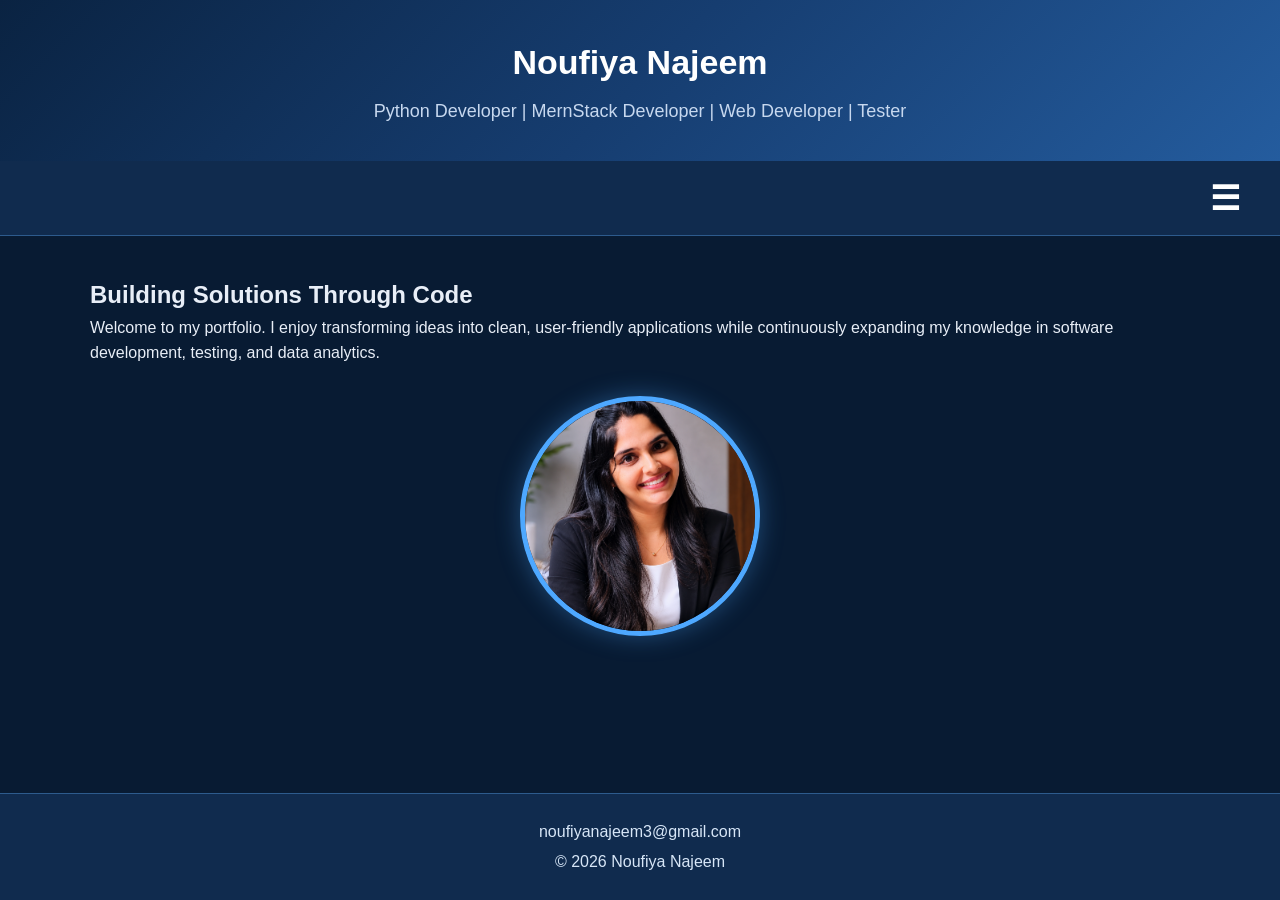
<file: index.html>
<!DOCTYPE html>
<html lang="en">
<head>
  <meta charset="UTF-8">
  <title>Noufiya's Portfolio</title>
  <link rel="stylesheet" href="style.css">
</head>
<body class="page">
  <!-- Header -->
  <header class="header">
    <h1>Noufiya Najeem</h1>
    <p>Python Developer | MernStack Developer | Web Developer | Tester</p>
  </header>

  <nav class="nav">
    <div class="dropdown">
        <button class="dropbtn">&#9776;</button>

        <div class="dropdown-content">
            <a href="index.html">Home</a>
            <a href="about.html">About</a>
            <a href="works.html">Projects</a>
            <a href="experience.html">Experience & Certificates</a>
            <a href="education.html">Education</a>
            <a href="references.html">Contact</a>
        </div>
    </div>
 </nav>
  <!-- Main content -->
  <main class="content">
    <h2>Building Solutions Through Code</h2>
    <p>
        Welcome to my portfolio. I enjoy transforming ideas into clean, user-friendly applications while continuously expanding my knowledge in software development, testing, and data analytics.
    </p>
  <!-- Profile Image -->
  <img src="images/mine.png" alt="Noufi Profile" class="main-pic">
</main>


  <!-- Footer -->
  <footer class="footer">
    <p>noufiyanajeem3@gmail.com</p>
    <p>&copy; 2026 Noufiya Najeem</p>
  </footer>
</body>
</html>
</file>
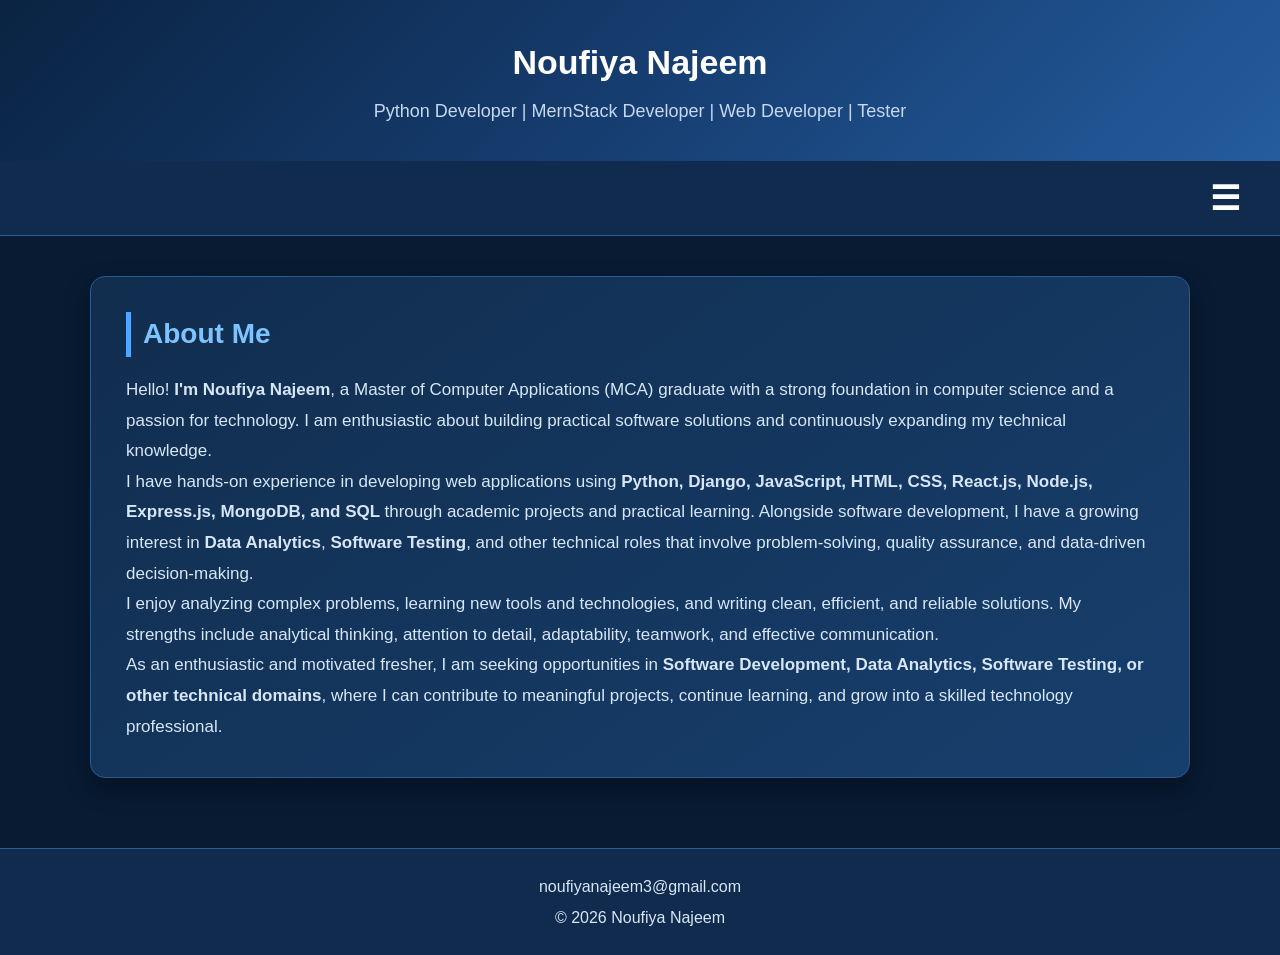
<file: about.html>
<!DOCTYPE html>
<html lang="en">
<head>
  <meta charset="UTF-8">
  <title>Noufiya's Portfolio - About</title>
  <link rel="stylesheet" href="style.css">
</head>
<body>
 <header class="header">
    <h1>Noufiya Najeem</h1>
    <p>Python Developer | MernStack Developer | Web Developer | Tester</p>
  </header> 
<nav class="nav">
    <div class="dropdown">
        <button class="dropbtn">&#9776;</button>

        <div class="dropdown-content">
            <a href="index.html">Home</a>
            <a href="about.html">About</a>
            <a href="works.html">Projects</a>
            <a href="experience.html">Experience</a>
            <a href="education.html">Experience & Certificates</a>
            <a href="references.html">Contact</a>
        </div>
    </div>
</nav>
  <main>
    <section>
        <h1>About Me</h1>
        <p>

Hello!<b> I'm Noufiya Najeem</b>, a Master of Computer Applications (MCA) graduate with a strong foundation in computer science and a passion for technology. I am enthusiastic about building practical software solutions and continuously expanding my technical knowledge.<br>

I have hands-on experience in developing web applications using <b>Python, Django, JavaScript, HTML, CSS, React.js, Node.js, Express.js, MongoDB, and SQL </b> through academic projects and practical learning. Alongside software development, I have a growing interest in <b>Data Analytics</b>, <b>Software Testing</b>, and other technical roles that involve problem-solving, quality assurance, and data-driven decision-making.<br>

I enjoy analyzing complex problems, learning new tools and technologies, and writing clean, efficient, and reliable solutions. My strengths include analytical thinking, attention to detail, adaptability, teamwork, and effective communication.<br>

As an enthusiastic and motivated fresher, I am seeking opportunities in <b>Software Development, Data Analytics, Software Testing, or other technical domains</b>, where I can contribute to meaningful projects, continue learning, and grow into a skilled technology professional.<br>
</p>
    </section>
  </main>
  <footer class="footer">
    <p>noufiyanajeem3@gmail.com</p>
    <p>&copy; 2026 Noufiya Najeem</p>
  </footer>
</body>
</html>
</file>
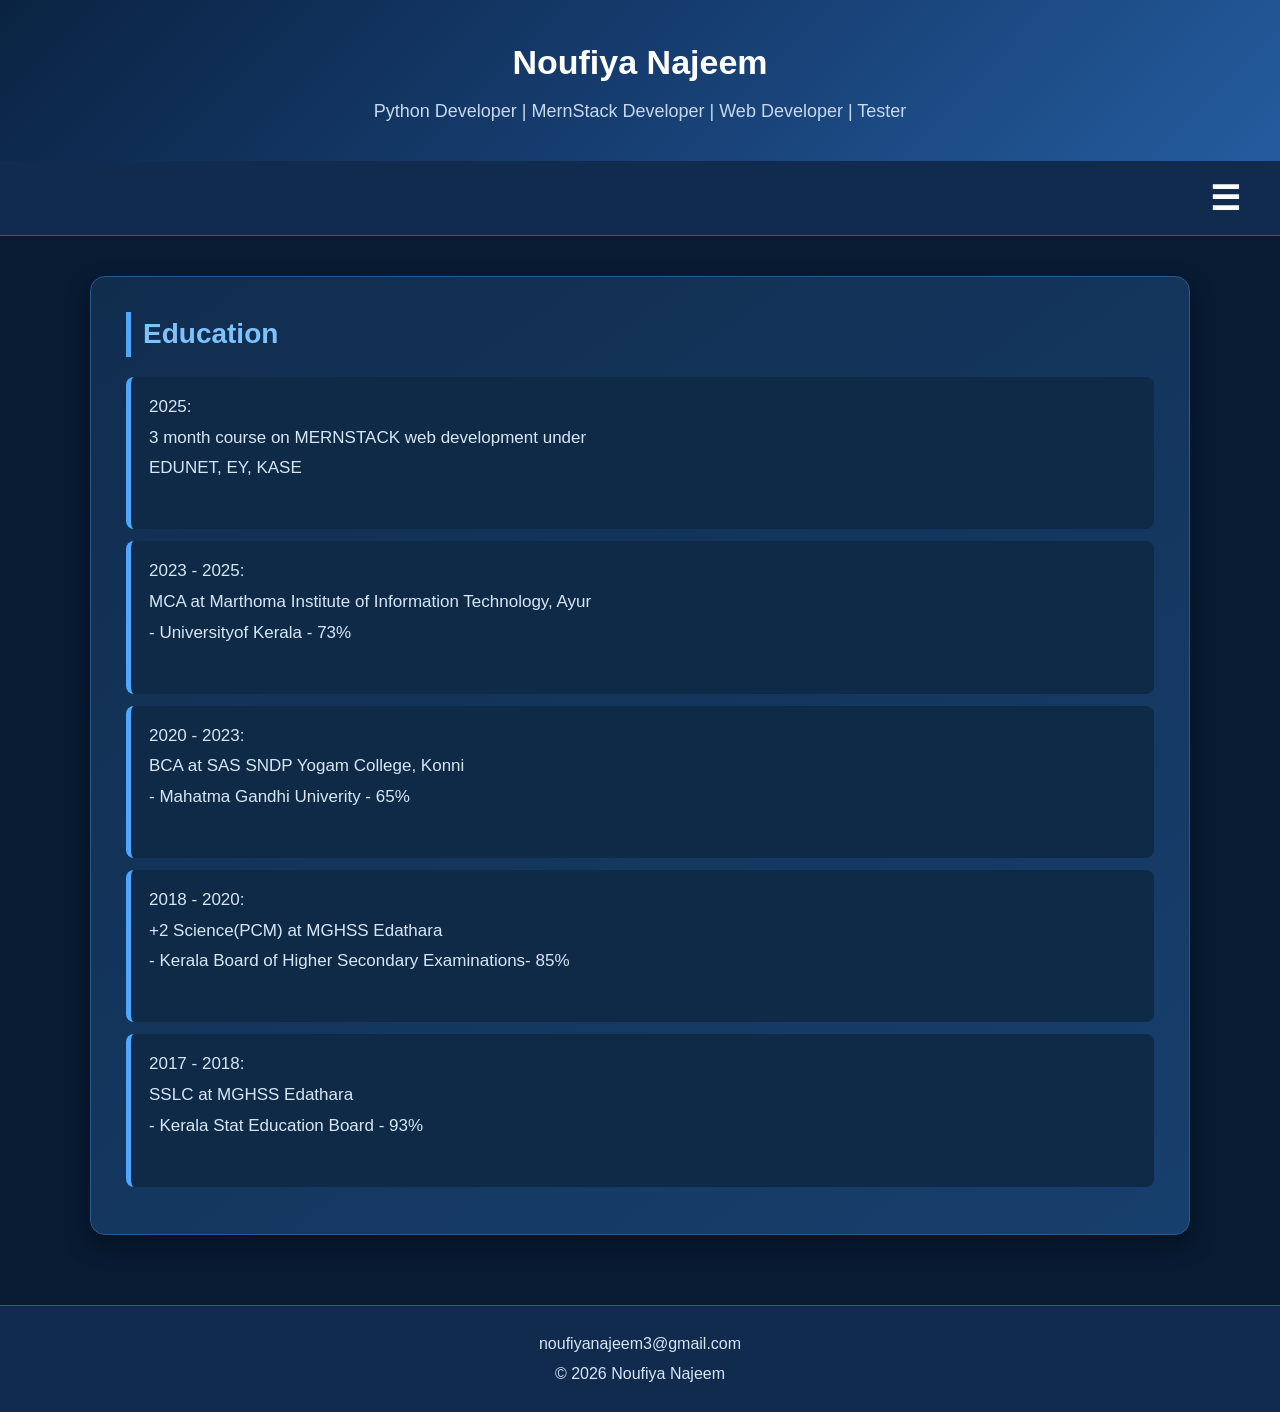
<file: education.html>
<!DOCTYPE html>
<html lang="en">
<head>
  <meta charset="UTF-8">
  <title>Noufiya's Portfolio - Education</title>
  <link rel="stylesheet" href="style.css">
</head>
<body>
  <header class="header">
    <h1>Noufiya Najeem</h1>
    <p>Python Developer | MernStack Developer | Web Developer | Tester</p>
  </header>
<nav class="nav">
    <div class="dropdown">
        <button class="dropbtn">&#9776;</button>

        <div class="dropdown-content">
            <a href="index.html">Home</a>
            <a href="about.html">About</a>
            <a href="works.html">Projects</a>
            <a href="experience.html">Experience & Certificates</a>
            <a href="education.html">Education</a>
            <a href="references.html">Contact</a>
        </div>
    </div>
</nav>

  <main>
    <section>
        <h1>Education</h1>
        <ul>
          <li>
            <p>2025:<br> 3 month course on MERNSTACK web development under <br>
              EDUNET, EY, KASE <br><br></p>
          </li>
          <li>
            <p>2023 - 2025: <br>MCA at Marthoma Institute of Information Technology, Ayur
              <br>- Universityof Kerala - 73%<br><br>
            </p>
          </li>
          <li>
            <p>2020 - 2023: <br>BCA at SAS SNDP Yogam College, Konni
            <br> - Mahatma Gandhi Univerity - 65%<br><br>
            </p>
          </li>
          <li>
            <p>2018 - 2020: <br>+2 Science(PCM) at MGHSS Edathara
            <br> - Kerala Board of Higher Secondary Examinations- 85%<br><br>
            </p>
          </li>
          <li>
            <p>2017 - 2018: <br>SSLC at MGHSS Edathara
            <br> - Kerala Stat Education Board - 93%<br><br>
            </p>
          </li>
        </ul>
    </section>
  </main>
  <footer class="footer">
    <p>noufiyanajeem3@gmail.com</p>
    <p>&copy; 2026 Noufiya Najeem</p>
  </footer>
</body>
</html>
</file>
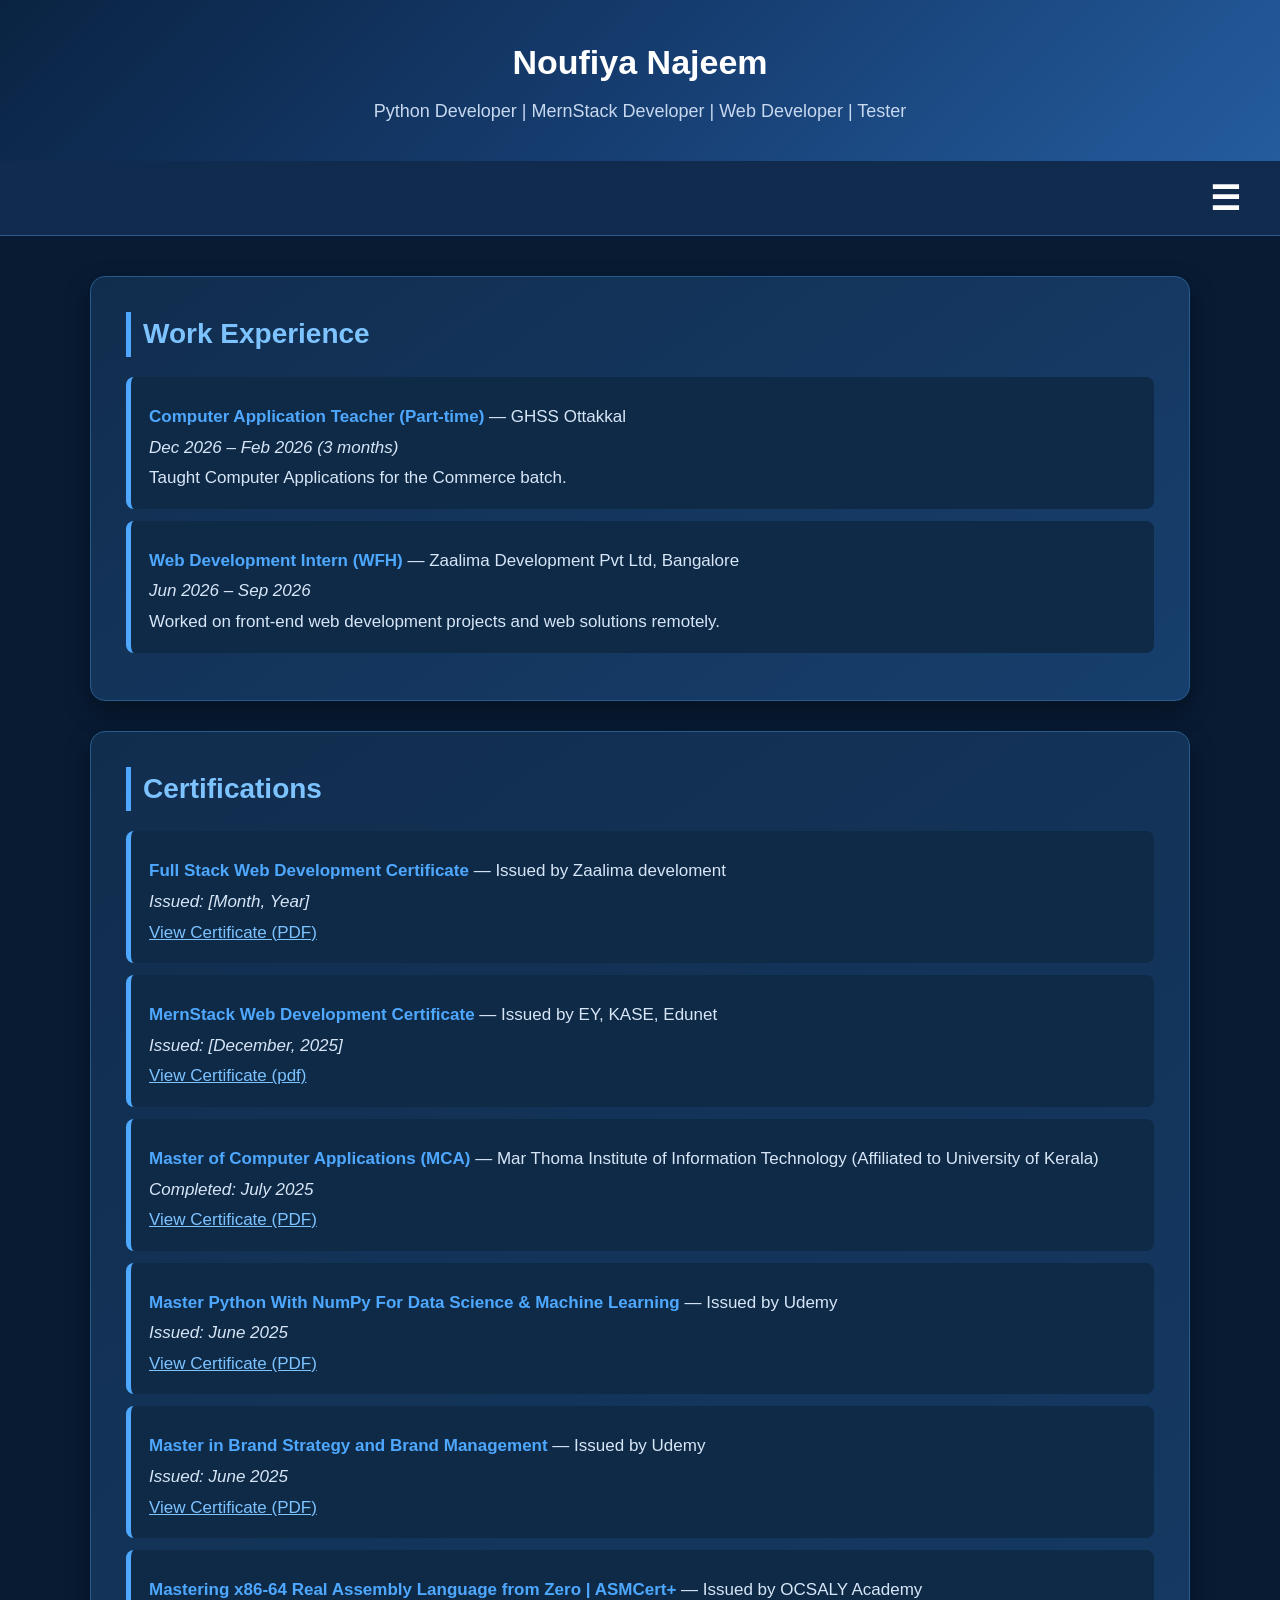
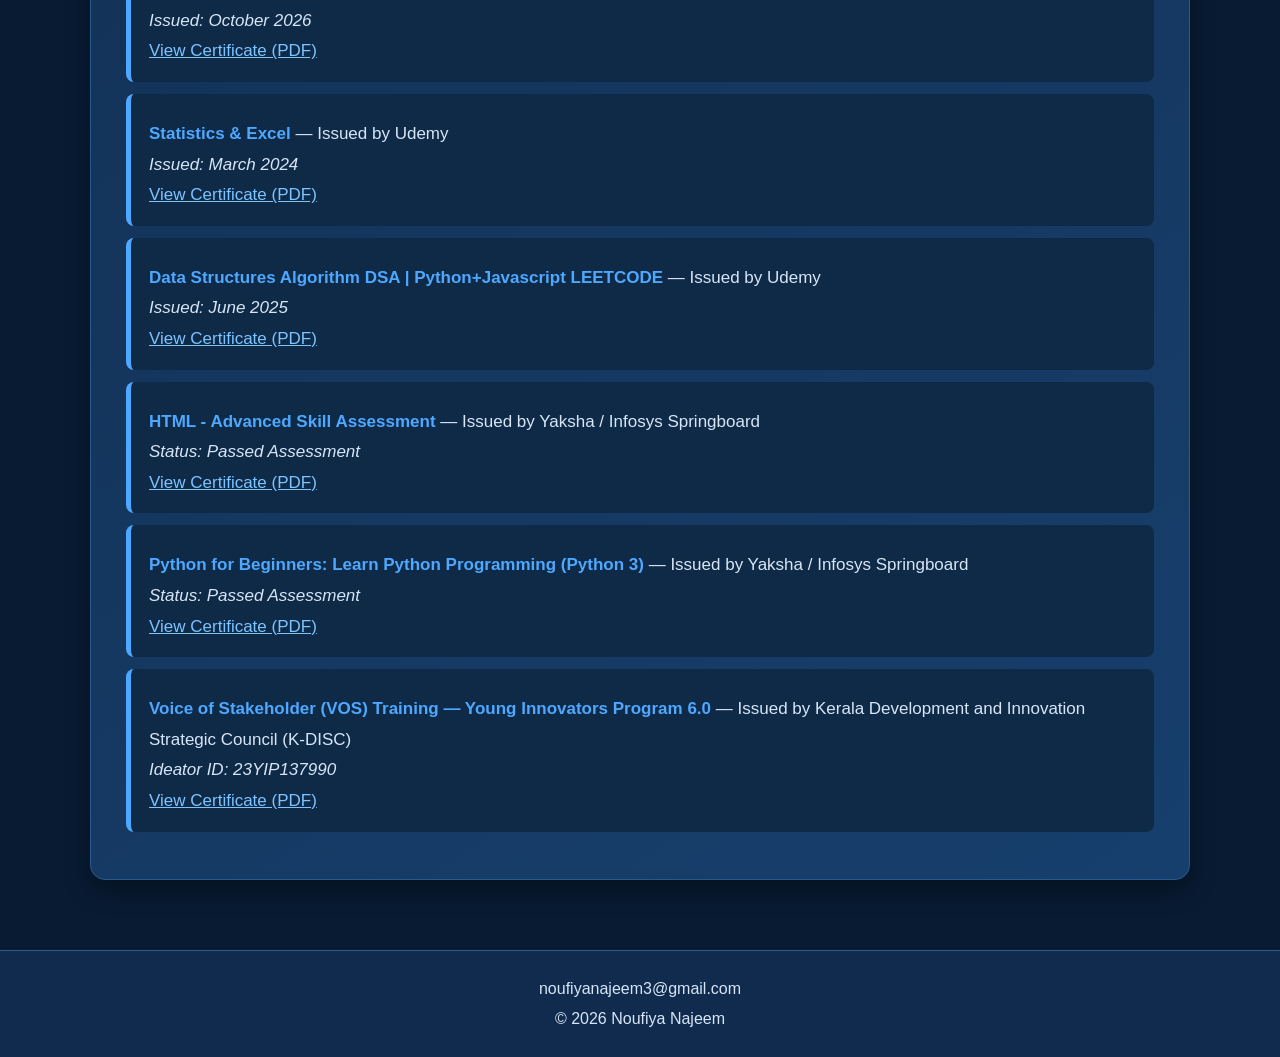
<file: experience.html>
<!DOCTYPE html>
<html lang="en">
<head>
  <meta charset="UTF-8">
  <title>Noufiya's Portfolio - Experience & Certifications</title>
  <link rel="stylesheet" href="style.css">
</head>
<body>
  <header class="header">
    <h1>Noufiya Najeem</h1>
    <p>Python Developer | MernStack Developer | Web Developer | Tester</p>
  </header>
<nav class="nav">
    <div class="dropdown">
        <button class="dropbtn">&#9776;</button>

        <div class="dropdown-content">
            <a href="index.html">Home</a>
            <a href="about.html">About</a>
            <a href="works.html">Projects</a>
            <a href="experience.html">Experience & Certificates</a>
            <a href="education.html">Education</a>
            <a href="references.html">Contact</a>
        </div>
    </div>
</nav>

  <main>
    <!-- Section 1: Work Experience -->
    <section>
        <h1>Work Experience</h1>
        <ul>
          <li>
            <p>
              <strong>Computer Application Teacher (Part-time)</strong> — GHSS Ottakkal<br>
              <em>Dec 2026 – Feb 2026 (3 months)</em><br>
              Taught Computer Applications for the Commerce batch.
            </p>
          </li>
          <li>
            <p>
              <strong>Web Development Intern (WFH)</strong> — Zaalima Development Pvt Ltd, Bangalore<br>
              <em>Jun 2026 – Sep 2026</em><br>
              Worked on front-end web development projects and web solutions remotely.
            </p>
          </li>
        </ul>
    </section>

    <section>
        <h1>Certifications</h1>
        <ul>
          <li>
            <p>
              <strong>Full Stack Web Development Certificate</strong> — Issued by Zaalima develoment<br>
              <em>Issued: [Month, Year]</em><br>
              <a href="images/certificate1.pdf" target="_blank" rel="noopener noreferrer">View Certificate (PDF)</a>
            </p>
          </li>
          <li>
            <p>
              <strong>MernStack Web Development Certificate</strong> — Issued by EY, KASE, Edunet<br>
              <em>Issued: [December, 2025]</em><br>
              <a href="images/a.pdf" target="_blank" rel="noopener noreferrer">View Certificate (pdf)</a>
            </p>
          </li>
          <li>
            <p>
              <strong>Master of Computer Applications (MCA)</strong> — Mar Thoma Institute of Information Technology (Affiliated to University of Kerala)<br>
              <em>Completed: July 2025</em><br>
              <a href="images/d.pdf" target="_blank" rel="noopener noreferrer">View Certificate (PDF)</a>
            </p>
          </li>
          <li>
            <p>
              <strong>Master Python With NumPy For Data Science & Machine Learning</strong> — Issued by Udemy<br>
              <em>Issued: June 2025</em><br>
              <a href="images/b.pdf" target="_blank" rel="noopener noreferrer">View Certificate (PDF)</a>
            </p>
          </li>
          <li>
            <p>
              <strong>Master in Brand Strategy and Brand Management</strong> — Issued by Udemy<br>
              <em>Issued: June 2025</em><br>
              <a href="images/c.pdf" target="_blank" rel="noopener noreferrer">View Certificate (PDF)</a>
            </p>
          </li>
          <li>
            <p>
              <strong>Mastering x86-64 Real Assembly Language from Zero | ASMCert+</strong> — Issued by OCSALY Academy<br>
              <em>Issued: October 2026</em><br>
              <a href="images/e.pdf" target="_blank" rel="noopener noreferrer">View Certificate (PDF)</a>
            </p>
          </li>
          <li>
            <p>
              <strong>Statistics & Excel</strong> — Issued by Udemy<br>
              <em>Issued: March 2024</em><br>
              <a href="images/f.pdf" target="_blank" rel="noopener noreferrer">View Certificate (PDF)</a>
            </p>
          </li>
          <li>
            <p>
              <strong>Data Structures Algorithm DSA | Python+Javascript LEETCODE</strong> — Issued by Udemy<br>
              <em>Issued: June 2025</em><br>
              <a href="images/j.pdf" target="_blank" rel="noopener noreferrer">View Certificate (PDF)</a>
            </p>
          </li>
                    <li>
            <p>
              <strong>HTML - Advanced Skill Assessment</strong> — Issued by Yaksha / Infosys Springboard<br>
              <em>Status: Passed Assessment</em><br>
              <a href="images/h.pdf" target="_blank" rel="noopener noreferrer">View Certificate (PDF)</a>
            </p>
          </li>
          <li>
            <p>
              <strong>Python for Beginners: Learn Python Programming (Python 3)</strong> — Issued by Yaksha / Infosys Springboard<br>
              <em>Status: Passed Assessment</em><br>
              <a href="images/i.pdf" target="_blank" rel="noopener noreferrer">View Certificate (PDF)</a>
            </p>
          </li>
          <li>
            <p>
              <strong>Voice of Stakeholder (VOS) Training — Young Innovators Program 6.0</strong> — Issued by Kerala Development and Innovation Strategic Council (K-DISC)<br>
              <em>Ideator ID: 23YIP137990</em><br>
              <a href="images/g.pdf" target="_blank" rel="noopener noreferrer">View Certificate (PDF)</a>
            </p>
          </li>

        </ul>
    </section>
  </main>
  <footer class="footer">
    <p>noufiyanajeem3@gmail.com</p>
    <p>&copy; 2026 Noufiya Najeem</p>
  </footer>
</body>
</html>
</file>
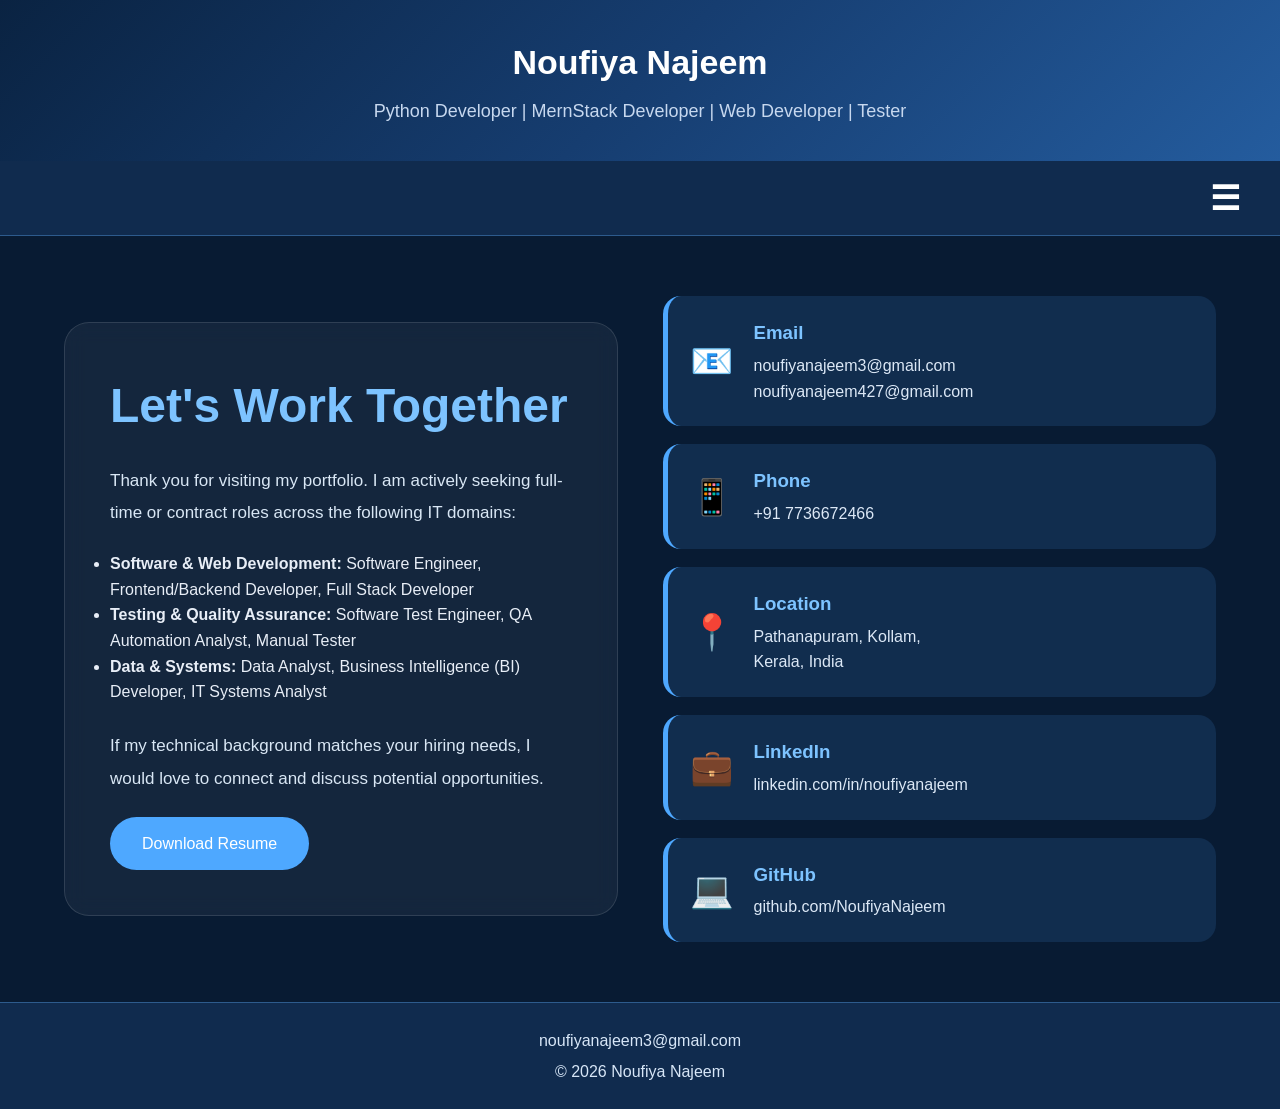
<file: references.html>
<!DOCTYPE html>
<html lang="en">
<head>
  <meta charset="UTF-8">
  <title>Noufiya's Portfolio - Contacts</title>
  <link rel="stylesheet" href="style.css">
</head>
<body>
    <header class="header">
    <h1>Noufiya Najeem</h1>
    <p>Python Developer | MernStack Developer | Web Developer | Tester</p>
  </header>
<nav class="nav">
    <div class="dropdown">
        <button class="dropbtn">&#9776;</button>

        <div class="dropdown-content">
            <a href="index.html">Home</a>
            <a href="about.html">About</a>
            <a href="works.html">Projects</a>
            <a href="experience.html">Experience</a>
            <a href="education.html">Experience & Certificates</a>
            <a href="references.html">Contact</a>
        </div>
    </div>
</nav>
<main class="contact-container">

    <div class="contact-left">

        <h1>Let's Work Together</h1>

        <p>
            Thank you for visiting my portfolio. I am actively seeking full-time or contract roles across the following IT domains:
            <ul>
                <li>
                    <b>Software & Web Development: </b>Software Engineer, Frontend/Backend Developer, Full Stack Developer
                </li>
                <li>
                    <b>Testing & Quality Assurance:</b> Software Test Engineer, QA Automation Analyst, Manual Tester
                </li>
                <li>
                    <b>Data & Systems:</b> Data Analyst, Business Intelligence (BI) Developer, IT Systems Analyst
                </li>
            </ul><br>
            <p>
            If my technical background matches your hiring needs, I would love to connect and discuss potential opportunities.  
            </p>
        </p>

        <a href="images\NoufiyaNajeem(R).pdf" class="resume-btn" download>
            Download Resume
        </a>

    </div>


    <div class="contact-right">

        <div class="info-card">
            <span>📧</span>
            <div>
                <h3>Email</h3>
                <a href="mailto:noufiyanajeem3@gmail.com">
                    noufiyanajeem3@gmail.com
                </a><br>
                <a href="mailto:noufiyanajeem3@gmail.com">
                    noufiyanajeem427@gmail.com
                </a>
            </div>
        </div>

        <div class="info-card">
            <span>📱</span>
            <div>
                <h3>Phone</h3>
                <p>+91 7736672466</p>
            </div>
        </div>

        <div class="info-card">
            <span>📍</span>
            <div>
                <h3>Location</h3>
                <p>Pathanapuram, Kollam,<br>Kerala, India</p>
            </div>
        </div>

        <div class="info-card">
            <span>💼</span>
            <div>
                <h3>LinkedIn</h3>
                <a href="https://www.linkedin.com/in/noufiyanajeem/" target="_blank">
                    linkedin.com/in/noufiyanajeem
                </a>
            </div>
        </div>

        <div class="info-card">
            <span>💻</span>
            <div>
                <h3>GitHub</h3>
                <a href="https://github.com/noufiyanajeem427-hue" target="_blank">
                    github.com/NoufiyaNajeem
                </a>
            </div>
        </div>
        </div>
    </div>
</main>
<footer class="footer">
    <p>noufiyanajeem3@gmail.com</p>
    <p>&copy; 2026 Noufiya Najeem</p>
  </footer>
</body>
</html>
</file>
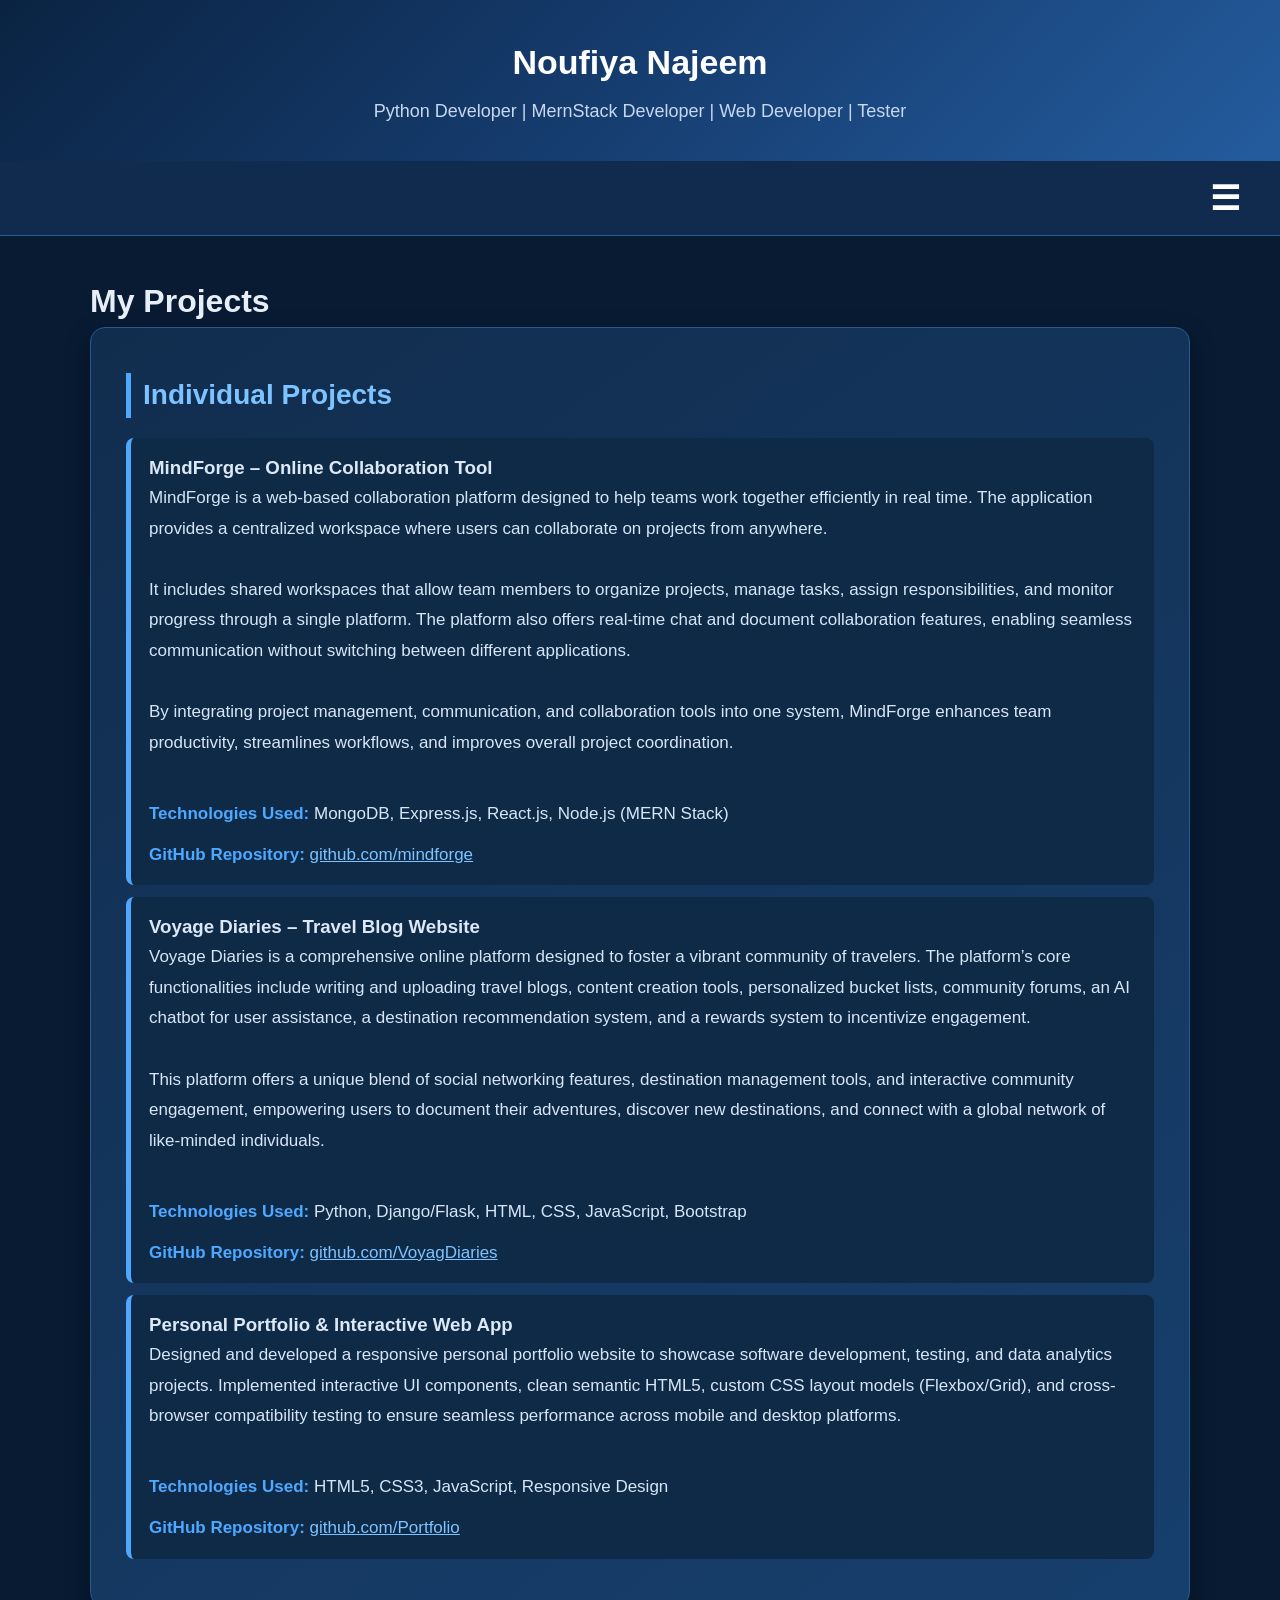
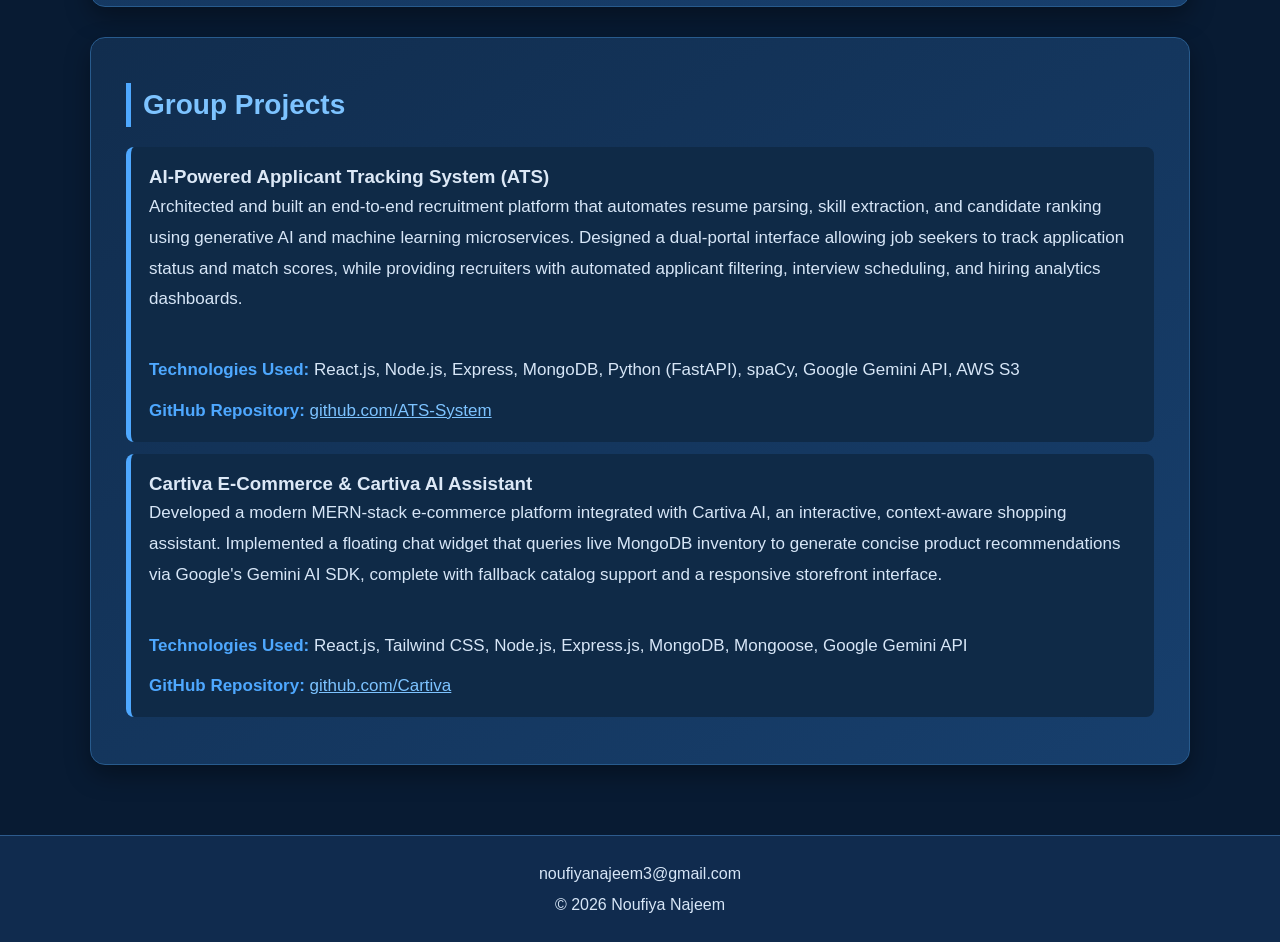
<file: works.html>
<!DOCTYPE html>
<html lang="en">
<head>
  <meta charset="UTF-8">
  <title>Noufiya's Portfolio - Projects</title>
  <link rel="stylesheet" href="style.css">
</head>
<body>
    <header class="header">
    <h1>Noufiya Najeem</h1>
    <p>Python Developer | MernStack Developer | Web Developer | Tester</p>
  </header>
<nav class="nav">
    <div class="dropdown">
        <button class="dropbtn">&#9776;</button>

        <div class="dropdown-content">
            <a href="index.html">Home</a>
            <a href="about.html">About</a>
            <a href="works.html">Projects</a>
            <a href="experience.html">Experience & Certificates</a>
            <a href="education.html">Education</a>
            <a href="references.html">References</a>
        </div>
    </div>
</nav>

  <main>
    <h1>My Projects</h1>

    <section class="project-category">
        <h2>Individual Projects</h2>
        <ul>
            <li>
                <h3>MindForge – Online Collaboration Tool</h3>
                <p>
                  MindForge is a web-based collaboration platform designed to help teams work together efficiently in real time. The application provides a centralized workspace where users can collaborate on projects from anywhere.<br><br>
                  It includes shared workspaces that allow team members to organize projects, manage tasks, assign responsibilities, and monitor progress through a single platform. The platform also offers real-time chat and document collaboration features, enabling seamless communication without switching between different applications.<br><br>
                  By integrating project management, communication, and collaboration tools into one system, MindForge enhances team productivity, streamlines workflows, and improves overall project coordination.<br><br>
                  <strong>Technologies Used:</strong> MongoDB, Express.js, React.js, Node.js (MERN Stack)<br>
                  <strong>GitHub Repository:</strong> 
                  <a href="https://github.com/noufiyanajeem427-hue/MindForgeTool" target="_blank">github.com/mindforge</a>
                </p>
            </li>

            <li>
                <h3>Voyage Diaries – Travel Blog Website</h3>
                <p>
                  Voyage Diaries is a comprehensive online platform designed to foster a vibrant community of travelers. The platform’s core functionalities include writing and uploading travel blogs, content creation tools, personalized bucket lists, community forums, an AI chatbot for user assistance, a destination recommendation system, and a rewards system to incentivize engagement.<br><br>
                  This platform offers a unique blend of social networking features, destination management tools, and interactive community engagement, empowering users to document their adventures, discover new destinations, and connect with a global network of like-minded individuals.<br><br>
                  <strong>Technologies Used:</strong> Python, Django/Flask, HTML, CSS, JavaScript, Bootstrap<br>
                  <strong>GitHub Repository:</strong> 
                  <a href="https://github.com/yourusername/mindforge" target="_blank">github.com/VoyagDiaries</a>
                </p>
            </li>
            <li>
                <h3>Personal Portfolio & Interactive Web App</h3>
                <p>
                  Designed and developed a responsive personal portfolio website to showcase software development, testing, and data analytics projects. Implemented interactive UI components, clean semantic HTML5, custom CSS layout models (Flexbox/Grid), and cross-browser compatibility testing to ensure seamless performance across mobile and desktop platforms.<br><br>
                  <strong>Technologies Used:</strong> HTML5, CSS3, JavaScript, Responsive Design
                  <br>
                  <strong>GitHub Repository:</strong> 
                  <a href="https://github.com/noufiyanajeem427-hue/py-portfolio">github.com/Portfolio</a>
                </p>
            </li>
        </ul>
    </section>

    <section class="project-category">
        <h2>Group Projects</h2>
        <ul>
           <li>
                <h3>AI-Powered Applicant Tracking System (ATS)</h3>
                <p>
                    Architected and built an end-to-end recruitment platform that automates resume parsing, skill extraction, and candidate ranking using generative AI and machine learning microservices. Designed a dual-portal interface allowing job seekers to track application status and match scores, while providing recruiters with automated applicant filtering, interview scheduling, and hiring analytics dashboards.<br><br>
                    <strong>Technologies Used:</strong> React.js, Node.js, Express, MongoDB, Python (FastAPI), spaCy, Google Gemini API, AWS S3
                    <br>
                    <strong>GitHub Repository:</strong> 
                    <a href="https://github.com/noufiyanajeem427-hue/ATS-system" target="_blank">github.com/ATS-System</a>
                </p>
            </li>
            <li>
                <h3>Cartiva E-Commerce & Cartiva AI Assistant</h3>
                <p>
                    Developed a modern MERN-stack e-commerce platform integrated with Cartiva AI, an interactive, context-aware shopping assistant. Implemented a floating chat widget that queries live MongoDB inventory to generate concise product recommendations via Google's Gemini AI SDK, complete with fallback catalog support and a responsive storefront interface.<br><br>
                    <strong>Technologies Used:</strong> React.js, Tailwind CSS, Node.js, Express.js, MongoDB, Mongoose, Google Gemini API
                    <br>
                    <strong>GitHub Repository:</strong> 
                    <a href="https://github.com/noufiyanajeem427-hue/e-commerce" target="_blank">github.com/Cartiva</a>
                </p>
            </li>
        </ul>
    </section>
  </main>
  <footer class="footer">
    <p>noufiyanajeem3@gmail.com</p>
    <p>&copy; 2026 Noufiya Najeem</p>
  </footer>
</body>
</html>
</file>
<file: style.css>
/* ===========================
   GENERAL & RESET
=========================== */

* {
    margin: 0;
    padding: 0;
    box-sizing: border-box;
}

body {
    font-family: 'Segoe UI', Arial, sans-serif;
    line-height: 1.6;
    background: #081b33;
    color: #e8eef7;
    display: flex;
    flex-direction: column;
    min-height: 100vh;
    overflow-x: hidden; /* Prevents horizontal scroll on small devices */
}

/* ===========================
   HEADER
=========================== */

header {
    background: linear-gradient(135deg, #0a2342, #163d70, #245c9e);
    color: #fff;
    text-align: center;
    padding: 35px 20px;
    box-shadow: 0 5px 15px rgba(0, 0, 0, .35);
}

header h1 {
    font-size: clamp(24px, 5vw, 34px);
    margin-bottom: 8px;
}

header p {
    color: #c7d8ef;
    font-size: clamp(15px, 3vw, 18px);
}

/* ===========================
   NAVIGATION
=========================== */

nav {
    background: #102b4e;
    border-bottom: 1px solid #2d5b8d;
    padding: 12px 30px;
    display: flex;
    justify-content: flex-end;
    align-items: center;
    position: sticky;
    top: 0;
    z-index: 100;
}

.dropdown {
    position: relative;
}

.dropbtn {
    background: transparent !important;
    border: none;
    color: #ffffff;
    font-size: 34px;
    cursor: pointer;
    padding: 5px 10px !important;
    border-radius: 0 !important;
    transition: .3s;
}

.dropbtn:hover {
    background: transparent !important;
    color: #63b3ff;
}

.dropdown-content {
    display: none;
    position: absolute;
    right: 0;
    top: 50px;
    min-width: 220px;
    background: #173f6d;
    border-radius: 10px;
    overflow: hidden;
    box-shadow: 0 10px 25px rgba(0, 0, 0, .35);
}

.dropdown-content a {
    display: block;
    color: #ffffff;
    text-decoration: none;
    padding: 15px 20px;
    font-weight: 500;
    transition: .3s;
}

.dropdown-content a:hover {
    background: #245c9e;
    padding-left: 28px;
}

.dropdown:hover .dropdown-content {
    display: block;
}

/* ===========================
   MAIN CONTENT
=========================== */

main {
    flex: 1;
    width: 90%;
    max-width: 1100px;
    margin: 40px auto;
}

/* ===========================
   SECTIONS
=========================== */

section {
    background: linear-gradient(145deg, #112d4e, #173f6d);
    border: 1px solid #285b8d;
    border-radius: 15px;
    padding: 35px;
    margin-bottom: 30px;
    box-shadow: 0 10px 25px rgba(0, 0, 0, .35);
    transition: .3s;
}

section:hover {
    transform: translateY(-6px);
    box-shadow: 0 15px 30px rgba(0, 0, 0, .45);
}

section h1,
section h2 {
    color: #7dc3ff;
    margin-bottom: 18px;
    padding-left: 12px;
    border-left: 5px solid #4ea8ff;
    font-size: clamp(22px, 4vw, 28px);
}

.project-category h2 {
    margin-top: 10px;
}

section p {
    color: #d7e6f7;
    font-size: 17px;
    line-height: 1.8;
}

/* ===========================
   LISTS
=========================== */

section ul {
    list-style: none;
    margin-top: 20px;
}

section li {
    background: #0f2a47;
    border-left: 5px solid #4ea8ff;
    color: #dce8f6;
    padding: 15px 18px;
    margin: 12px 0;
    border-radius: 8px;
    transition: .3s;
}

section li:hover {
    background: #184573;
    transform: translateX(5px);
}

section li strong {
    color: #4ea8ff;
    display: inline-block;
    margin-top: 10px;
}

/* ===========================
   IMAGES
=========================== */

.main-pic,
.intro-pic {
    display: block;
    width: 240px;
    max-width: 80vw;
    height: 240px;
    max-height: 80vw;
    margin: 30px auto;
    border-radius: 50%;
    object-fit: cover;
    border: 5px solid #4ea8ff;
    box-shadow: 0 0 25px rgba(78, 168, 255, .35);
}

/* ===========================
   LINKS & BUTTONS
=========================== */

a {
    color: #7dc3ff;
}

a:hover {
    color: #9ed3ff;
}

button,
.btn {
    background: #4ea8ff;
    color: #fff;
    border: none;
    padding: 12px 24px;
    border-radius: 8px;
    cursor: pointer;
    transition: .3s;
    font-weight: 600;
}

button:hover,
.btn:hover {
    background: #6bbcff;
}

/* ===========================
   CONTACT PAGE
=========================== */

.contact-container {
    width: 90%;
    max-width: 1200px;
    margin: 60px auto;
    display: grid;
    grid-template-columns: 1fr 1fr;
    gap: 45px;
    align-items: center;
}

.contact-left {
    background: rgba(255, 255, 255, .05);
    backdrop-filter: blur(10px);
    padding: 45px;
    border-radius: 25px;
    border: 1px solid rgba(255, 255, 255, .12);
}

.contact-left h1 {
    font-size: clamp(2.2rem, 5vw, 3rem);
    margin-bottom: 20px;
    color: #7dc3ff;
}

.contact-left p {
    color: #d9e7f5;
    line-height: 1.9;
    margin-bottom: 22px;
    font-size: 17px;
}

.resume-btn {
    display: inline-block;
    padding: 14px 32px;
    background: #4ea8ff;
    color: white;
    text-decoration: none;
    border-radius: 40px;
    transition: .3s;
}

.resume-btn:hover {
    background: #6cbcff;
    transform: translateY(-3px);
}

.contact-right {
    display: flex;
    flex-direction: column;
    gap: 18px;
}

.info-card {
    background: #112d4e;
    border-left: 5px solid #4ea8ff;
    border-radius: 18px;
    padding: 22px;
    display: flex;
    align-items: center;
    gap: 20px;
    transition: .3s;
}

.info-card:hover {
    transform: translateX(10px);
    background: #173f6d;
}

.info-card span {
    font-size: 35px;
}

.info-card h3 {
    color: #7dc3ff;
    margin-bottom: 5px;
}

.info-card p,
.info-card a {
    color: #dce8f6;
    text-decoration: none;
}

.info-card a:hover {
    color: #7dc3ff;
}

/* ===========================
   FOOTER
=========================== */

footer {
    background: #102b4e;
    color: #d7e6f7;
    text-align: center;
    padding: 20px;
    border-top: 1px solid #2d5b8d;
}

footer p {
    margin: 5px 0;
}

/* =========================================================
   MEDIA QUERIES (RESPONSIVE BREAKPOINTS)
========================================================= */

/* Tablets & Laptops (Below 900px) */
@media (max-width: 900px) {
    main {
        width: 95%;
        margin: 25px auto;
    }

    .contact-container {
        grid-template-columns: 1fr;
        gap: 30px;
        margin: 30px auto;
    }

    .contact-left {
        text-align: center;
        padding: 30px;
    }
}

/* Smartphones (Below 600px) */
@media (max-width: 600px) {
    header {
        padding: 25px 15px;
    }

    nav {
        padding: 10px 15px;
    }

    section {
        padding: 20px 15px;
        border-radius: 12px;
    }

    /* Prevent scale hover animations on mobile touch devices */
    section:hover {
        transform: none;
    }

    .info-card:hover {
        transform: none;
    }

    section li:hover {
        transform: none;
    }

    /* Navigation dropdown behavior on mobile */
    .dropdown-content {
        right: -10px;
        min-width: 180px;
    }

    /* Contact Card adjust for small screens */
    .contact-left {
        padding: 20px 15px;
        border-radius: 15px;
    }

    .info-card {
        padding: 16px;
        gap: 12px;
        flex-direction: row;
        align-items: flex-start;
    }

    .info-card span {
        font-size: 28px;
    }
}
</file>
